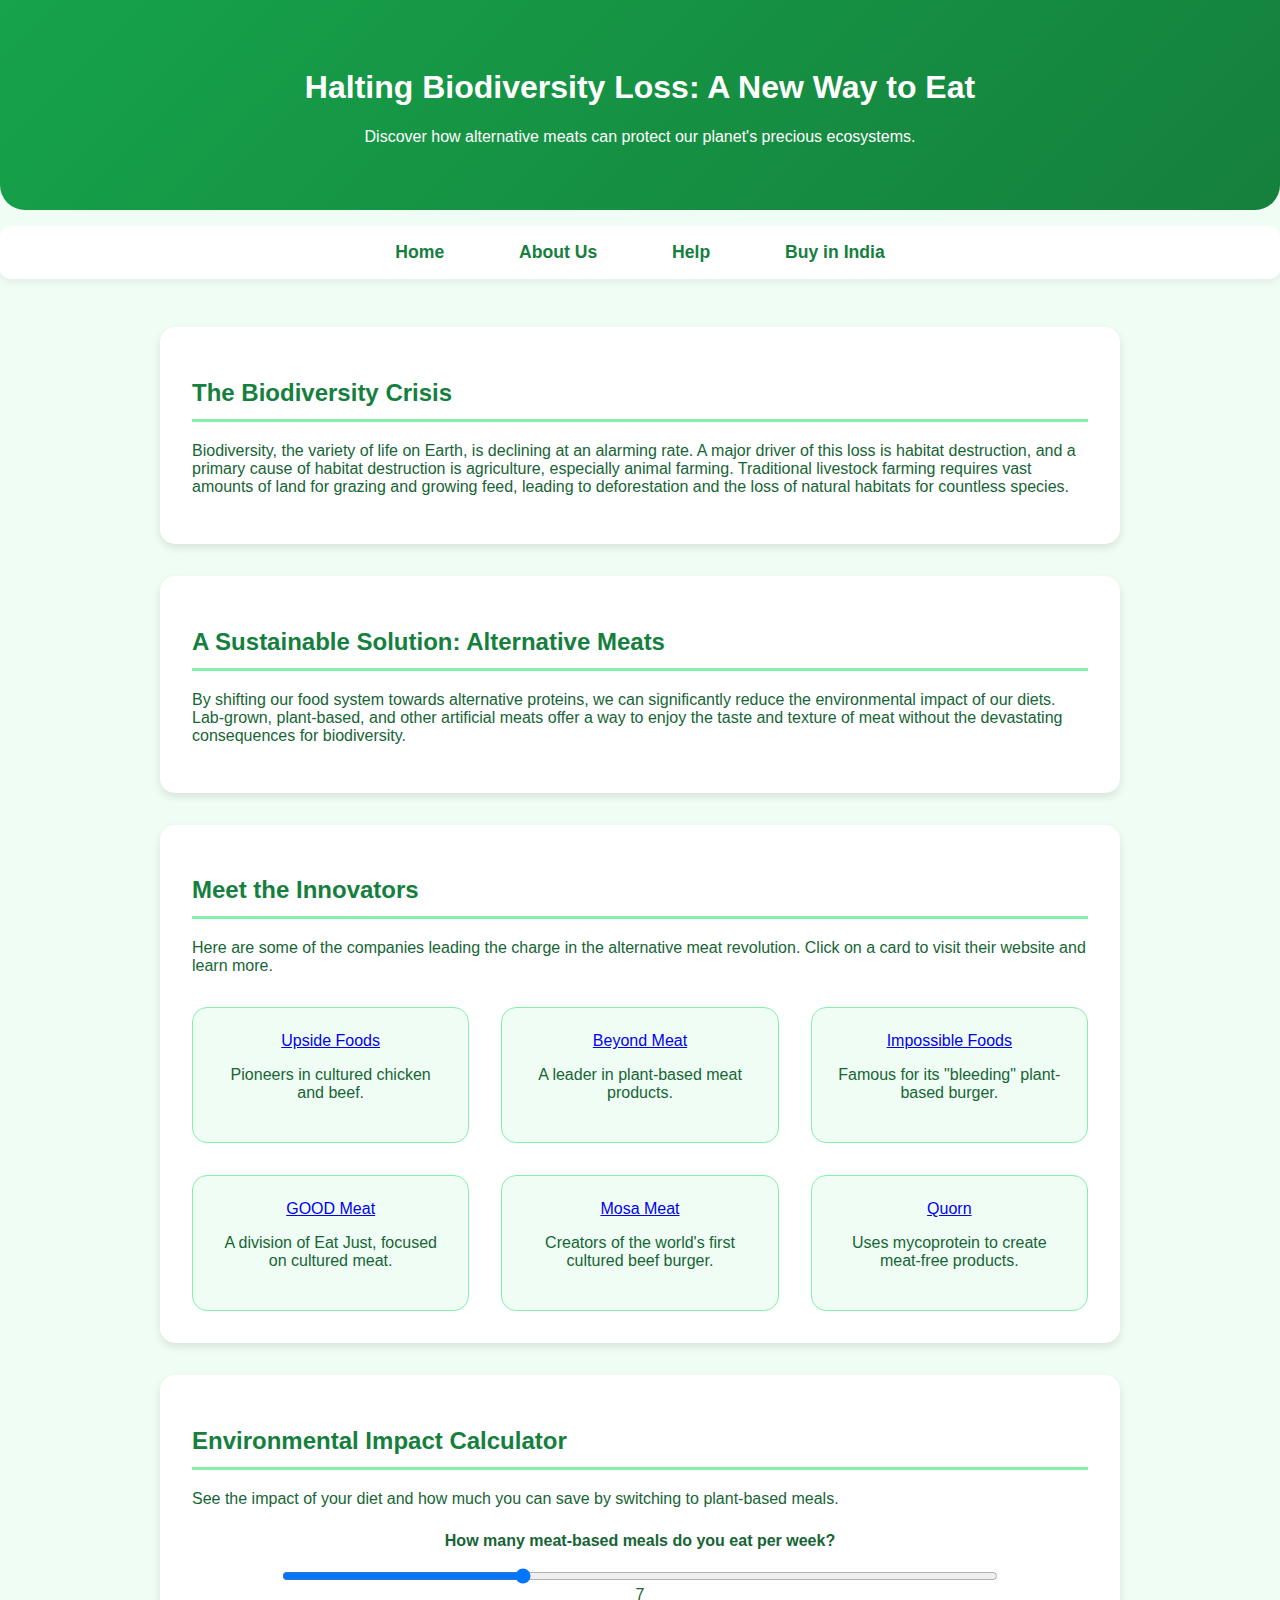
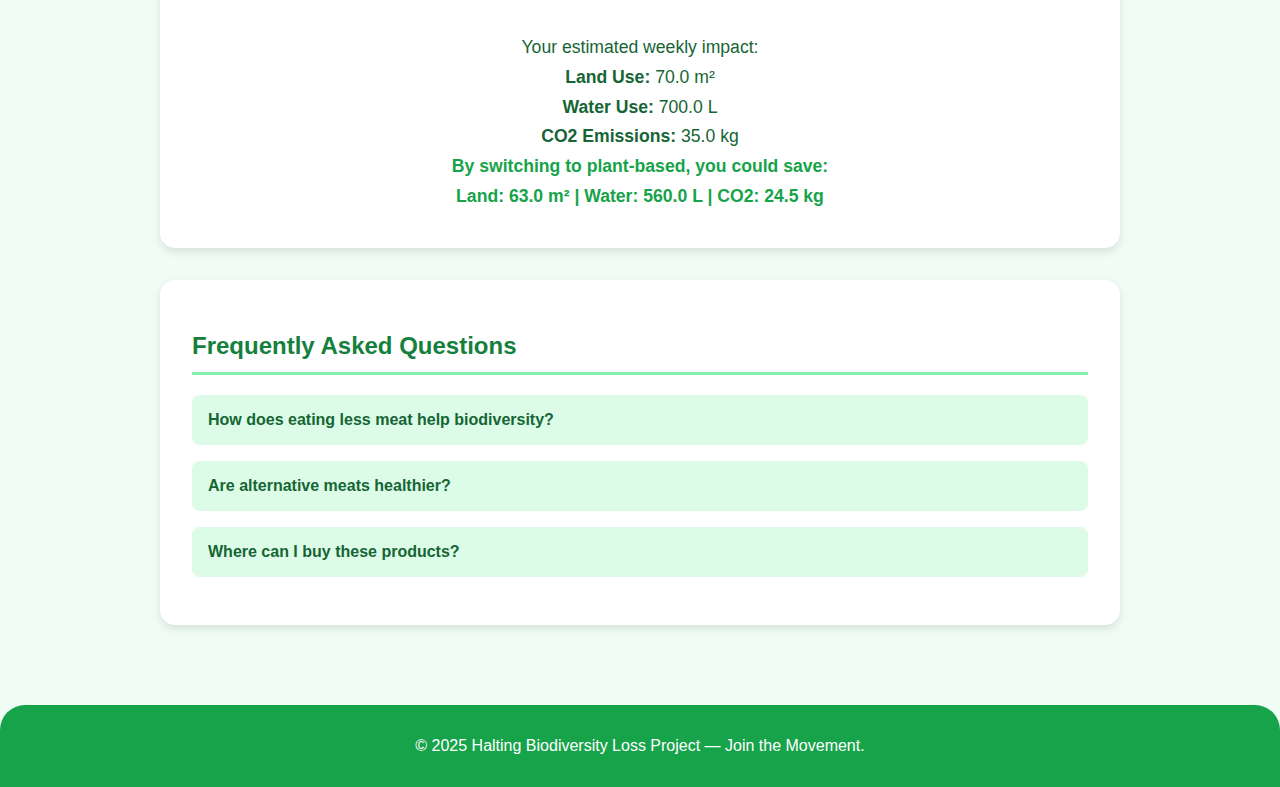
<file: ELP_WEBSITE_1.html>
<!DOCTYPE html>
<html lang="en">
<head>
  <meta charset="UTF-8">
  <title>Halting Biodiversity Loss with Alternative Meats</title>
  <style>
    body { font-family: 'Segoe UI', Tahoma, Geneva, Verdana, sans-serif; background: #f0fdf4; color: #166534; margin: 0; padding: 0; }
    header { background: linear-gradient(135deg, #16a34a, #15803d); color: #fff; text-align: center; padding: 3em 1em; border-radius: 0 0 25px 25px; }
    nav { background: #fff; text-align: center; padding: 1em; margin-top: 1em; border-radius: 10px; box-shadow: 0 4px 6px rgba(0,0,0,0.05); }
    nav a { color: #15803d; font-weight: bold; margin: 0 2em; text-decoration: none; font-size: 1.1em; }
    main { max-width: 960px; margin: auto; padding: 1em; }
    section { background: #fff; margin: 2em 0; padding: 2em; border-radius: 15px; box-shadow: 0 4px 8px rgba(0,0,0,0.1); }
    h2 { color: #15803d; border-bottom: 3px solid #86efac; padding-bottom: 0.5em; }
    .company-grid { display: grid; grid-template-columns: repeat(auto-fit, minmax(250px, 1fr)); gap: 2em; margin-top: 2em; }
    .company-card { background: #f0fdf4; border: 1px solid #86efac; border-radius: 15px; padding: 1.5em; text-align: center; transition: transform 0.3s, box-shadow 0.3s; display: flex; flex-direction: column; justify-content: space-between; }
    .company-card:hover { transform: translateY(-10px); box-shadow: 0 10px 15px rgba(0,0,0,0.15); }
    .company-card h3 { color: #166534; margin-top: 0; }
    .buy-button { display: inline-block; background: #16a34a; color: #fff; padding: 0.8em 1.5em; border-radius: 8px; text-decoration: none; font-weight: bold; margin-top: 1em; transition: background-color 0.3s; }
    .buy-button:hover { background: #15803d; }
    .calculator-container {
      display: flex;
      flex-direction: column;
      align-items: center;
      margin-top: 1.5em;
    }
    .calculator-container label {
      font-weight: bold;
      margin-bottom: 1em;
    }
    #meat-meals {
      width: 80%;
    }
    #impact-results {
      margin-top: 1.5em;
      text-align: center;
    }
    #impact-results p {
      margin: 0.5em 0;
      font-size: 1.1em;
    }
    #impact-results .savings {
      color: #16a34a;
      font-weight: bold;
    }
    .faq-item { margin-bottom: 1em; }
    .faq-question { font-weight: bold; cursor: pointer; background: #dcfce7; padding: 1em; border-radius: 8px; }
    .faq-answer { display: none; margin-top: 0.5em; padding: 1em; background: #f0fdf4; border-left: 4px solid #16a34a; }
    footer { background: #16a34a; color: #fff; padding: 2em; text-align: center; margin-top: 2em; border-radius: 25px 25px 0 0; }
  </style>
</head>
<body>
  <header>
    <h1>Halting Biodiversity Loss: A New Way to Eat</h1>
    <p>Discover how alternative meats can protect our planet's precious ecosystems.</p>
  </header>
  <nav>
    <a href="ELP_WEBSITE_1.html">Home</a>
    <a href="about.html">About Us</a>
    <a href="help.html">Help</a>
    <a href="buy_in_india.html">Buy in India</a>
  </nav>
  <main>
    <section id="problem">
      <h2>The Biodiversity Crisis</h2>
      <p>Biodiversity, the variety of life on Earth, is declining at an alarming rate. A major driver of this loss is habitat destruction, and a primary cause of habitat destruction is agriculture, especially animal farming. Traditional livestock farming requires vast amounts of land for grazing and growing feed, leading to deforestation and the loss of natural habitats for countless species.</p>
    </section>
    <section id="solution">
      <h2>A Sustainable Solution: Alternative Meats</h2>
      <p>By shifting our food system towards alternative proteins, we can significantly reduce the environmental impact of our diets. Lab-grown, plant-based, and other artificial meats offer a way to enjoy the taste and texture of meat without the devastating consequences for biodiversity.</p>
    </section>
    <section id="innovators">
      <h2>Meet the Innovators</h2>
      <p>Here are some of the companies leading the charge in the alternative meat revolution. Click on a card to visit their website and learn more.</p>
      <div class="company-grid">
        <div class="company-card">
          <a href="https://www.upsidefoods.com/" target="_blank">Upside Foods</a>
          <p>Pioneers in cultured chicken and beef.</p>
        </div>
        <div class="company-card">
          <a href="https://www.beyondmeat.com/" target="_blank">Beyond Meat</a>
          <p>A leader in plant-based meat products.</p>
        </div>
        <div class="company-card">
          <a href="https://impossiblefoods.com/" target="_blank">Impossible Foods</a>
          <p>Famous for its "bleeding" plant-based burger.</p>
        </div>
        <div class="company-card">
          <a href="https://www.goodmeat.co/" target="_blank">GOOD Meat</a>
          <p>A division of Eat Just, focused on cultured meat.</p>
        </div>
        <div class="company-card">
          <a href="https://www.mosameat.com/" target="_blank">Mosa Meat</a>
          <p>Creators of the world's first cultured beef burger.</p>
        </div>
        <div class="company-card">
          <a href="https://www.quorn.us/" target="_blank">Quorn</a>
          <p>Uses mycoprotein to create meat-free products.</p>
        </div>
      </div>
    </section>
    <section id="calculator">
      <h2>Environmental Impact Calculator</h2>
      <p>See the impact of your diet and how much you can save by switching to plant-based meals.</p>
      <div class="calculator-container">
        <label for="meat-meals">How many meat-based meals do you eat per week?</label>
        <input type="range" id="meat-meals" name="meat-meals" min="0" max="21" value="7">
        <span id="meat-meals-value">7</span>
        <div id="impact-results"></div>
      </div>
    </section>
    <section id="faq">
      <h2>Frequently Asked Questions</h2>
      <div class="faq-item">
        <p class="faq-question">How does eating less meat help biodiversity?</p>
        <p class="faq-answer">By reducing the demand for traditional livestock, we can decrease the need to clear land for farming, preserving natural habitats for wildlife.</p>
      </div>
      <div class="faq-item">
        <p class="faq-question">Are alternative meats healthier?</p>
        <p class="faq-answer">Many alternative meats are lower in saturated fat and cholesterol than conventional meat. They are also produced without the need for antibiotics or hormones.</p>
      </div>
      <div class="faq-item">
        <p class="faq-question">Where can I buy these products?</p>
        <p class="faq-answer">Plant-based meats are widely available in most supermarkets. Cultured meat is still new but is becoming available in select restaurants and retailers. Check the company websites for details.</p>
      </div>
    </section>
  </main>
  <footer>
    &copy; 2025 Halting Biodiversity Loss Project — Join the Movement.
  </footer>
  <script>
    document.querySelectorAll('.faq-question').forEach(item => {
      item.addEventListener('click', () => {
        const answer = item.nextElementSibling;
        if (answer.style.display === "block") {
          answer.style.display = "none";
        } else {
          answer.style.display = "block";
        }
      });
    });

    const meatMealsSlider = document.getElementById('meat-meals');
    const meatMealsValue = document.getElementById('meat-meals-value');
    const impactResults = document.getElementById('impact-results');

    const calculateImpact = (meals) => {
      const landUse = (meals * 10).toFixed(1); // in square meters
      const waterUse = (meals * 100).toFixed(1); // in liters
      const co2Emissions = (meals * 5).toFixed(1); // in kg

      const savings = {
        land: (landUse * 0.9).toFixed(1),
        water: (waterUse * 0.8).toFixed(1),
        co2: (co2Emissions * 0.7).toFixed(1)
      };

      impactResults.innerHTML = `
        <p>Your estimated weekly impact:</p>
        <p><strong>Land Use:</strong> ${landUse} m²</p>
        <p><strong>Water Use:</strong> ${waterUse} L</p>
        <p><strong>CO2 Emissions:</strong> ${co2Emissions} kg</p>
        <p class="savings">By switching to plant-based, you could save:</p>
        <p class="savings"><strong>Land:</strong> ${savings.land} m² | <strong>Water:</strong> ${savings.water} L | <strong>CO2:</strong> ${savings.co2} kg</p>
      `;
    };

    calculateImpact(meatMealsSlider.value);

    meatMealsSlider.addEventListener('input', (event) => {
      const meals = event.target.value;
      meatMealsValue.textContent = meals;
      calculateImpact(meals);
    });
  </script>
</body>
</html>
</file>
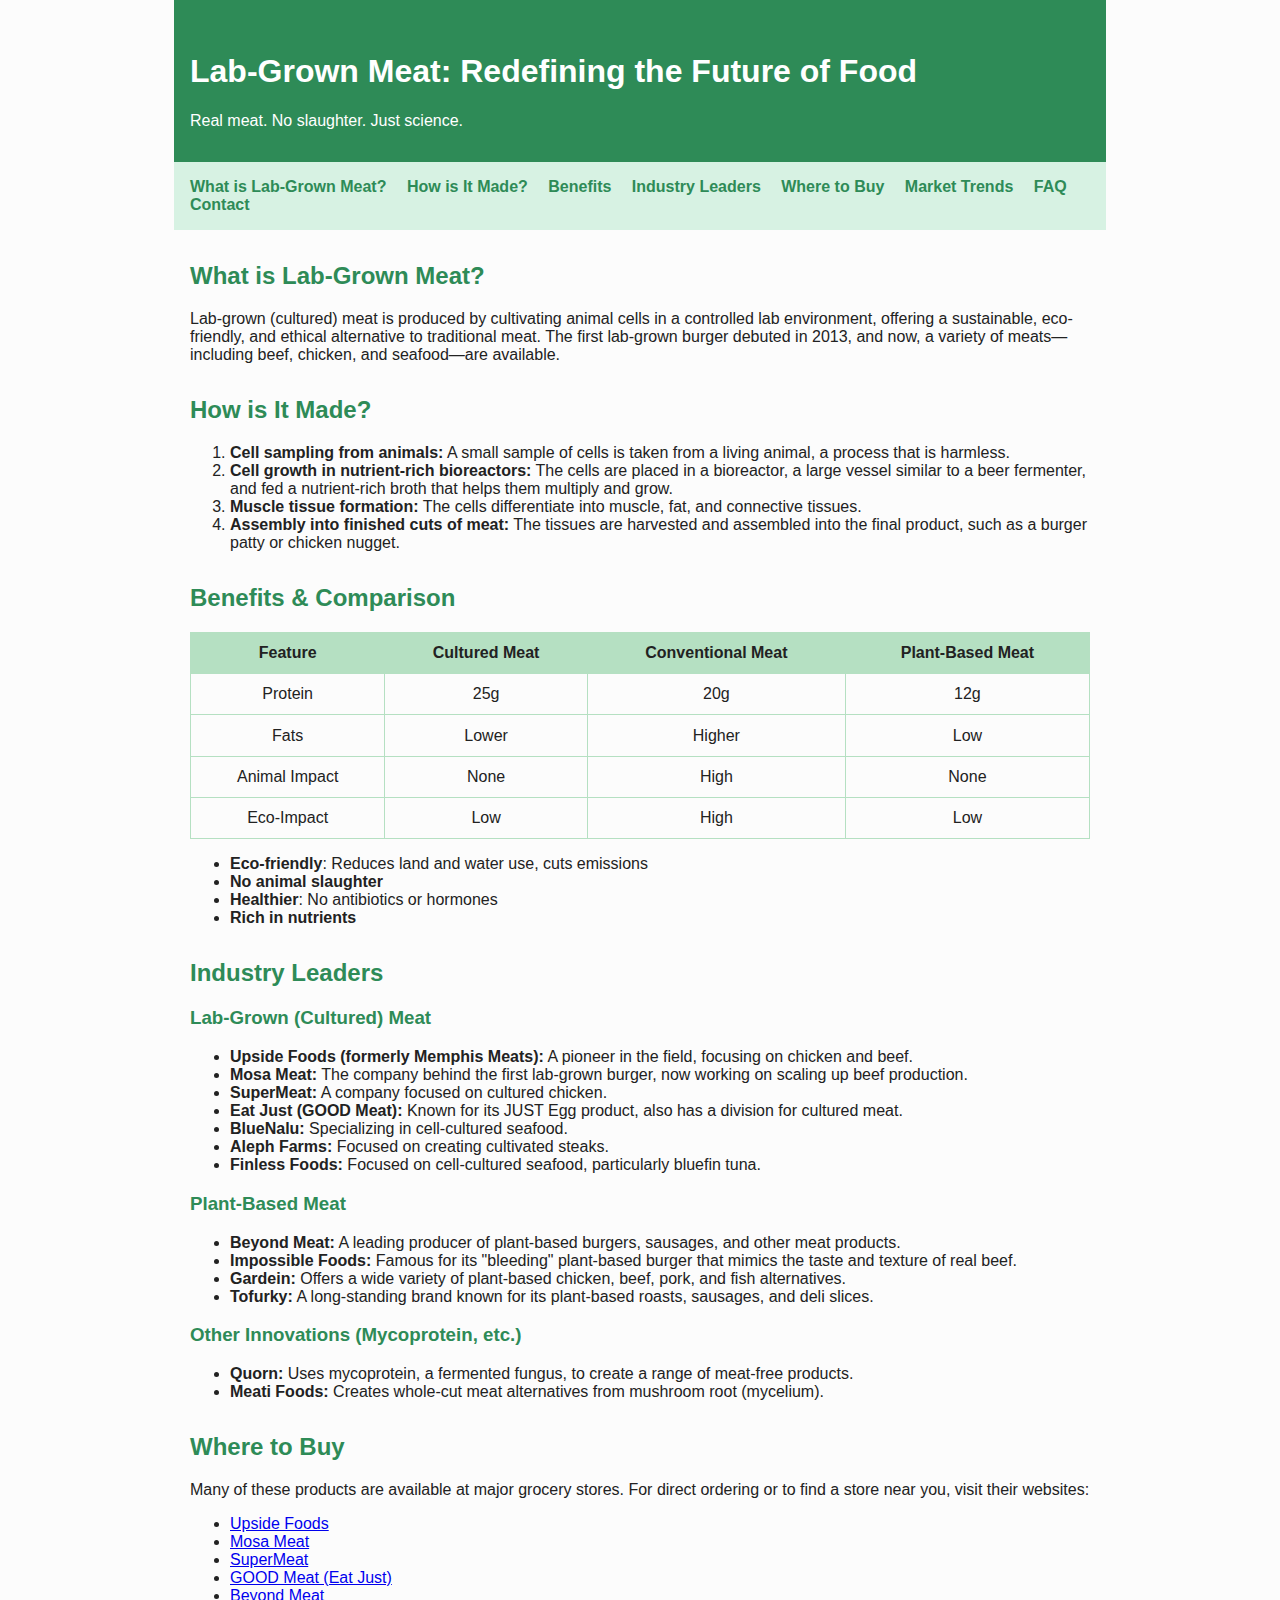
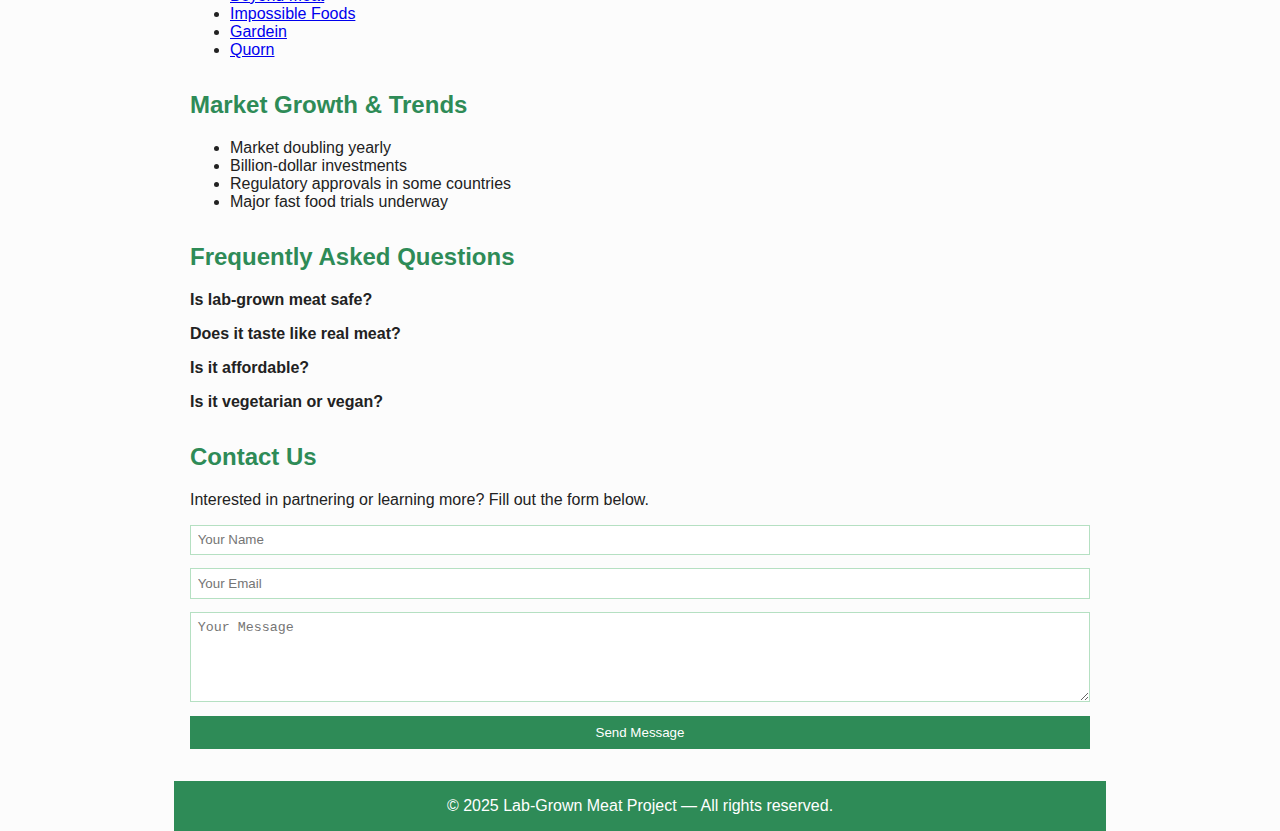
<file: new_file.html>
<!DOCTYPE html>
<html lang="en">
<head>
  <meta charset="UTF-8">
  <title>Lab-Grown Meat: The Future of Food</title>
  <style>
    body { font-family: Arial, sans-serif; background: #fcfcfc; color: #222; margin: 0; padding: 0; }
    header, nav, main, footer { max-width: 900px; margin: auto; }
    header { background: #2e8b57; color: #fff; padding: 2em 1em 1em 1em; }
    nav { background: #d7f2e3; padding: 1em; }
    nav a { color: #2e8b57; font-weight: bold; margin-right: 1em; text-decoration: none; }
    section { margin: 2em 0; }
    h2, h3 { color: #2e8b57; }
    table { width: 100%; border-collapse: collapse; margin-top: 1em; }
    th, td { border: 1px solid #b5e0c2; padding: 0.7em; text-align: center; }
    th { background: #b5e0c2; }
    .faq-item { margin-bottom: 1em; }
    .faq-question { font-weight: bold; cursor: pointer; }
    .faq-answer { display: none; margin-top: 0.5em; }
    form { display: flex; flex-direction: column; }
    input, textarea { margin-bottom: 1em; padding: 0.5em; border: 1px solid #b5e0c2; }
    button { background: #2e8b57; color: #fff; padding: 0.7em; border: none; cursor: pointer; }
    footer { background: #2e8b57; color: #fff; padding: 1em; text-align: center; margin-top: 2em; }
  </style>
</head>
<body>
  <header>
    <h1>Lab-Grown Meat: Redefining the Future of Food</h1>
    <p>Real meat. No slaughter. Just science.</p>
  </header>
  <nav>
    <a href="#what">What is Lab-Grown Meat?</a>
    <a href="#how">How is It Made?</a>
    <a href="#benefits">Benefits</a>
    <a href="#industry">Industry Leaders</a>
    <a href="#where-to-buy">Where to Buy</a>
    <a href="#market">Market Trends</a>
    <a href="#faq">FAQ</a>
    <a href="#contact">Contact</a>
  </nav>
  <main>
    <section id="what">
      <h2>What is Lab-Grown Meat?</h2>
      <p>
        Lab-grown (cultured) meat is produced by cultivating animal cells in a controlled lab environment, 
        offering a sustainable, eco-friendly, and ethical alternative to traditional meat.
        The first lab-grown burger debuted in 2013, and now, a variety of meats—including beef, chicken, and seafood—are available.
      </p>
    </section>
    <section id="how">
      <h2>How is It Made?</h2>
      <ol>
        <li><b>Cell sampling from animals:</b> A small sample of cells is taken from a living animal, a process that is harmless.</li>
        <li><b>Cell growth in nutrient-rich bioreactors:</b> The cells are placed in a bioreactor, a large vessel similar to a beer fermenter, and fed a nutrient-rich broth that helps them multiply and grow.</li>
        <li><b>Muscle tissue formation:</b> The cells differentiate into muscle, fat, and connective tissues.</li>
        <li><b>Assembly into finished cuts of meat:</b> The tissues are harvested and assembled into the final product, such as a burger patty or chicken nugget.</li>
      </ol>
    </section>
    <section id="benefits">
      <h2>Benefits & Comparison</h2>
      <table>
        <tr>
          <th>Feature</th>
          <th>Cultured Meat</th>
          <th>Conventional Meat</th>
          <th>Plant-Based Meat</th>
        </tr>
        <tr>
          <td>Protein</td>
          <td>25g</td>
          <td>20g</td>
          <td>12g</td>
        </tr>
        <tr>
          <td>Fats</td>
          <td>Lower</td>
          <td>Higher</td>
          <td>Low</td>
        </tr>
        <tr>
          <td>Animal Impact</td>
          <td>None</td>
          <td>High</td>
          <td>None</td>
        </tr>
        <tr>
          <td>Eco-Impact</td>
          <td>Low</td>
          <td>High</td>
          <td>Low</td>
        </tr>
      </table>
      <ul>
        <li><b>Eco-friendly</b>: Reduces land and water use, cuts emissions</li>
        <li><b>No animal slaughter</b></li>
        <li><b>Healthier</b>: No antibiotics or hormones</li>
        <li><b>Rich in nutrients</b></li>
      </ul>
    </section>
    <section id="industry">
      <h2>Industry Leaders</h2>
      <h3>Lab-Grown (Cultured) Meat</h3>
      <ul>
        <li><b>Upside Foods (formerly Memphis Meats):</b> A pioneer in the field, focusing on chicken and beef.</li>
        <li><b>Mosa Meat:</b> The company behind the first lab-grown burger, now working on scaling up beef production.</li>
        <li><b>SuperMeat:</b> A company focused on cultured chicken.</li>
        <li><b>Eat Just (GOOD Meat):</b> Known for its JUST Egg product, also has a division for cultured meat.</li>
        <li><b>BlueNalu:</b> Specializing in cell-cultured seafood.</li>
        <li><b>Aleph Farms:</b> Focused on creating cultivated steaks.</li>
        <li><b>Finless Foods:</b> Focused on cell-cultured seafood, particularly bluefin tuna.</li>
      </ul>
      <h3>Plant-Based Meat</h3>
      <ul>
        <li><b>Beyond Meat:</b> A leading producer of plant-based burgers, sausages, and other meat products.</li>
        <li><b>Impossible Foods:</b> Famous for its "bleeding" plant-based burger that mimics the taste and texture of real beef.</li>
        <li><b>Gardein:</b> Offers a wide variety of plant-based chicken, beef, pork, and fish alternatives.</li>
        <li><b>Tofurky:</b> A long-standing brand known for its plant-based roasts, sausages, and deli slices.</li>
      </ul>
      <h3>Other Innovations (Mycoprotein, etc.)</h3>
      <ul>
        <li><b>Quorn:</b> Uses mycoprotein, a fermented fungus, to create a range of meat-free products.</li>
        <li><b>Meati Foods:</b> Creates whole-cut meat alternatives from mushroom root (mycelium).</li>
      </ul>
    </section>
    <section id="where-to-buy">
      <h2>Where to Buy</h2>
      <p>Many of these products are available at major grocery stores. For direct ordering or to find a store near you, visit their websites:</p>
      <ul>
        <li><a href="https://www.upsidefoods.com/" target="_blank">Upside Foods</a></li>
        <li><a href="https://www.mosameat.com/" target="_blank">Mosa Meat</a></li>
        <li><a href="https://www.supermeat.com/" target="_blank">SuperMeat</a></li>
        <li><a href="https://www.goodmeat.co/" target="_blank">GOOD Meat (Eat Just)</a></li>
        <li><a href="https://www.beyondmeat.com/" target="_blank">Beyond Meat</a></li>
        <li><a href="https://impossiblefoods.com/" target="_blank">Impossible Foods</a></li>
        <li><a href="https://www.gardein.com/" target="_blank">Gardein</a></li>
        <li><a href="https://www.quorn.us/" target="_blank">Quorn</a></li>
      </ul>
    </section>
    <section id="market">
      <h2>Market Growth & Trends</h2>
      <ul>
        <li>Market doubling yearly</li>
        <li>Billion-dollar investments</li>
        <li>Regulatory approvals in some countries</li>
        <li>Major fast food trials underway</li>
      </ul>
    </section>
    <section id="faq">
      <h2>Frequently Asked Questions</h2>
      <div class="faq-item">
        <p class="faq-question">Is lab-grown meat safe?</p>
        <p class="faq-answer">Yes, it meets regulatory safety standards. It's produced in a sterile environment, which reduces the risk of contamination.</p>
      </div>
      <div class="faq-item">
        <p class="faq-question">Does it taste like real meat?</p>
        <p class="faq-answer">Yes, because it is real animal tissue, grown in a new way. The taste and texture are very similar to conventional meat.</p>
      </div>
      <div class="faq-item">
        <p class="faq-question">Is it affordable?</p>
        <p class="faq-answer">Prices are falling as technology improves. While it's still more expensive than conventional meat, it's expected to reach price parity in the coming years.</p>
      </div>
      <div class="faq-item">
        <p class="faq-question">Is it vegetarian or vegan?</p>
        <p class="faq-answer">This is a topic of debate. Since it's made from animal cells, it's not technically vegetarian or vegan. However, it doesn't involve animal slaughter, which appeals to many people who avoid meat for ethical reasons.</p>
      </div>
    </section>
    <section id="contact">
      <h2>Contact Us</h2>
      <p>Interested in partnering or learning more? Fill out the form below.</p>
      <form>
        <input type="text" name="name" placeholder="Your Name" required>
        <input type="email" name="email" placeholder="Your Email" required>
        <textarea name="message" placeholder="Your Message" rows="5" required></textarea>
        <button type="submit">Send Message</button>
      </form>
    </section>
  </main>
  <footer>
    &copy; 2025 Lab-Grown Meat Project — All rights reserved.
  </footer>
  <script>
    document.querySelectorAll('.faq-question').forEach(item => {
      item.addEventListener('click', event => {
        const answer = item.nextElementSibling;
        if (answer.style.display === "block") {
          answer.style.display = "none";
        } else {
          answer.style.display = "block";
        }
      });
    });
  </script>
</body>
</html>
</file>
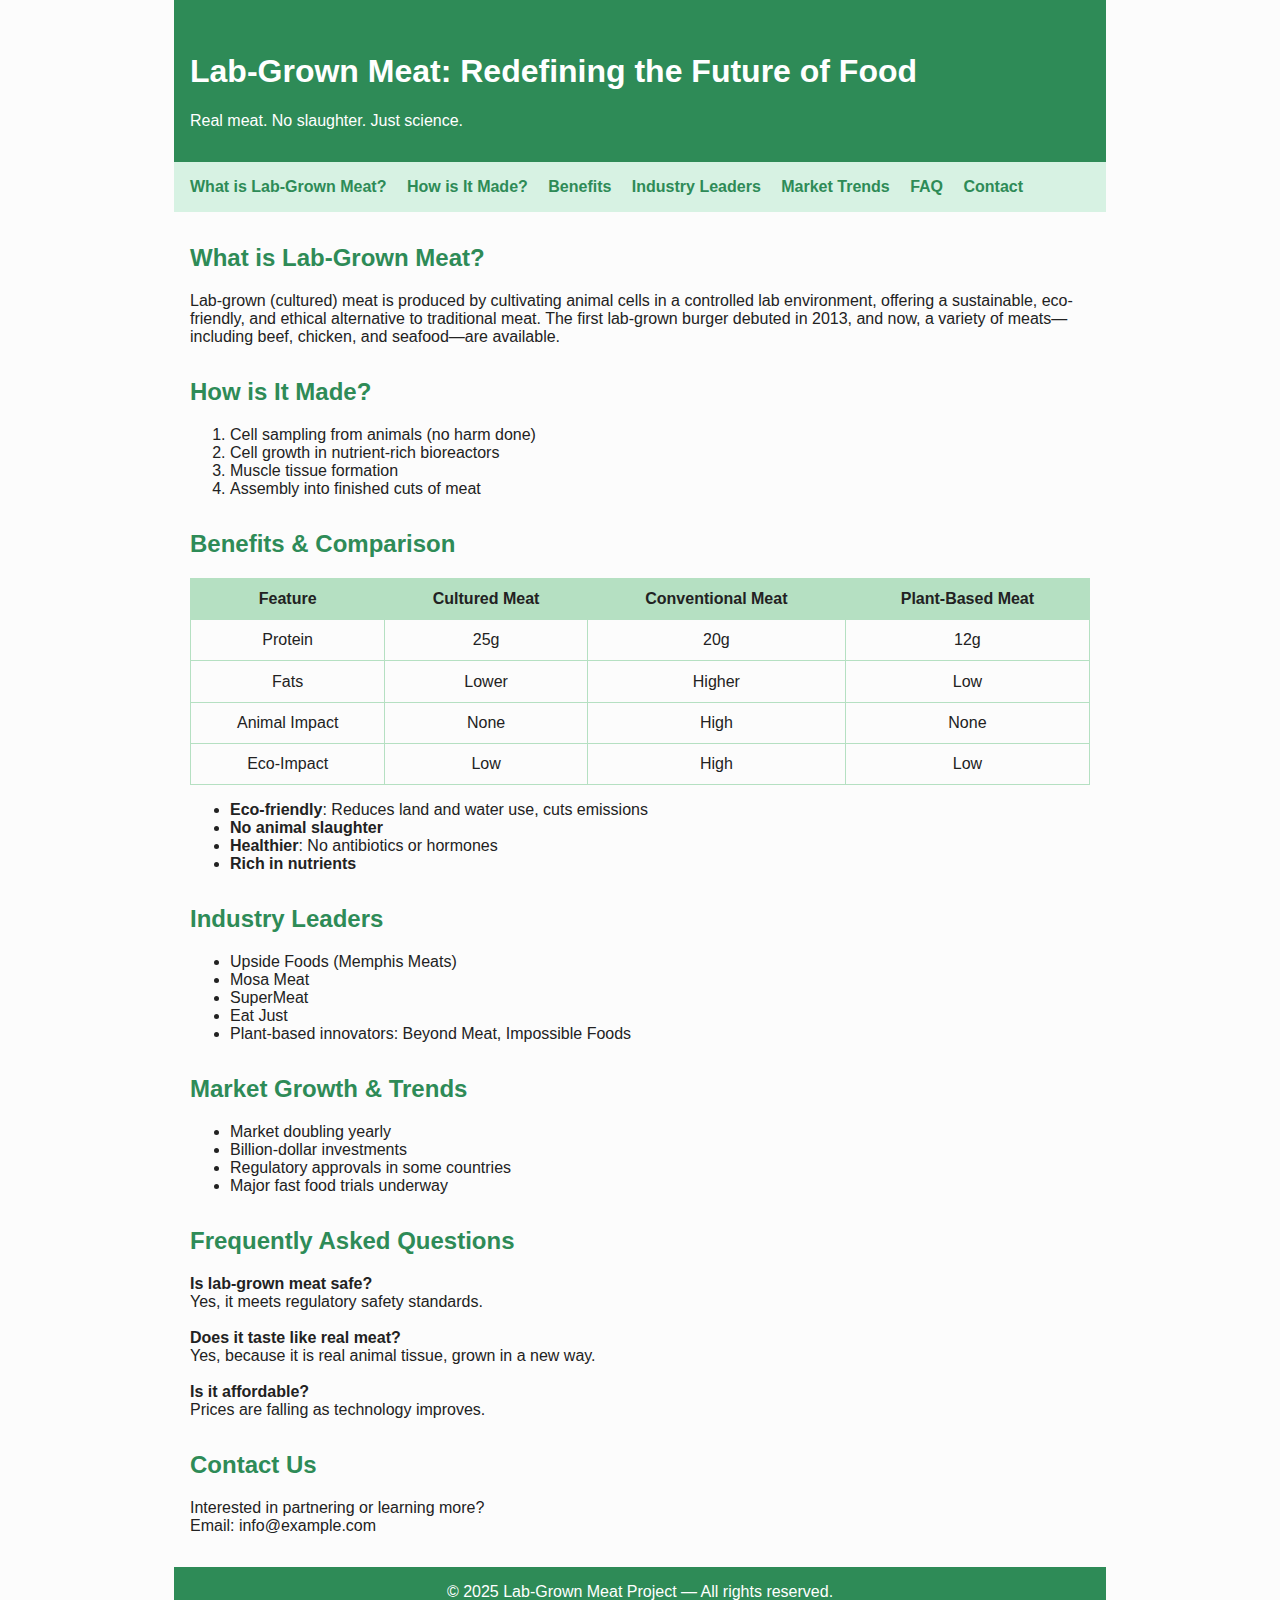
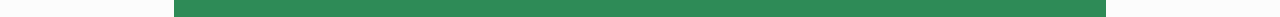
<file: starter_web.html>
<!DOCTYPE html>
<html lang="en">
<head>
  <meta charset="UTF-8">
  <title>Lab-Grown Meat: The Future of Food</title>
  <style>
    body { font-family: Arial, sans-serif; background: #fcfcfc; color: #222; margin: 0; padding: 0; }
    header, nav, main, footer { max-width: 900px; margin: auto; }
    header { background: #2e8b57; color: #fff; padding: 2em 1em 1em 1em; }
    nav { background: #d7f2e3; padding: 1em; }
    nav a { color: #2e8b57; font-weight: bold; margin-right: 1em; text-decoration: none; }
    section { margin: 2em 0; }
    h2 { color: #2e8b57; }
    table { width: 100%; border-collapse: collapse; margin-top: 1em; }
    th, td { border: 1px solid #b5e0c2; padding: 0.7em; text-align: center; }
    th { background: #b5e0c2; }
    footer { background: #2e8b57; color: #fff; padding: 1em; text-align: center; margin-top: 2em; }
  </style>
</head>
<body>
  <header>
    <h1>Lab-Grown Meat: Redefining the Future of Food</h1>
    <p>Real meat. No slaughter. Just science.</p>
  </header>
  <nav>
    <a href="#what">What is Lab-Grown Meat?</a>
    <a href="#how">How is It Made?</a>
    <a href="#benefits">Benefits</a>
    <a href="#industry">Industry Leaders</a>
    <a href="#market">Market Trends</a>
    <a href="#faq">FAQ</a>
    <a href="#contact">Contact</a>
  </nav>
  <main>
    <section id="what">
      <h2>What is Lab-Grown Meat?</h2>
      <p>
        Lab-grown (cultured) meat is produced by cultivating animal cells in a controlled lab environment, 
        offering a sustainable, eco-friendly, and ethical alternative to traditional meat.
        The first lab-grown burger debuted in 2013, and now, a variety of meats—including beef, chicken, and seafood—are available.
      </p>
    </section>
    <section id="how">
      <h2>How is It Made?</h2>
      <ol>
        <li>Cell sampling from animals (no harm done)</li>
        <li>Cell growth in nutrient-rich bioreactors</li>
        <li>Muscle tissue formation</li>
        <li>Assembly into finished cuts of meat</li>
      </ol>
    </section>
    <section id="benefits">
      <h2>Benefits & Comparison</h2>
      <table>
        <tr>
          <th>Feature</th>
          <th>Cultured Meat</th>
          <th>Conventional Meat</th>
          <th>Plant-Based Meat</th>
        </tr>
        <tr>
          <td>Protein</td>
          <td>25g</td>
          <td>20g</td>
          <td>12g</td>
        </tr>
        <tr>
          <td>Fats</td>
          <td>Lower</td>
          <td>Higher</td>
          <td>Low</td>
        </tr>
        <tr>
          <td>Animal Impact</td>
          <td>None</td>
          <td>High</td>
          <td>None</td>
        </tr>
        <tr>
          <td>Eco-Impact</td>
          <td>Low</td>
          <td>High</td>
          <td>Low</td>
        </tr>
      </table>
      <ul>
        <li><b>Eco-friendly</b>: Reduces land and water use, cuts emissions</li>
        <li><b>No animal slaughter</b></li>
        <li><b>Healthier</b>: No antibiotics or hormones</li>
        <li><b>Rich in nutrients</b></li>
      </ul>
    </section>
    <section id="industry">
      <h2>Industry Leaders</h2>
      <ul>
        <li>Upside Foods (Memphis Meats)</li>
        <li>Mosa Meat</li>
        <li>SuperMeat</li>
        <li>Eat Just</li>
        <li>Plant-based innovators: Beyond Meat, Impossible Foods</li>
      </ul>
    </section>
    <section id="market">
      <h2>Market Growth & Trends</h2>
      <ul>
        <li>Market doubling yearly</li>
        <li>Billion-dollar investments</li>
        <li>Regulatory approvals in some countries</li>
        <li>Major fast food trials underway</li>
      </ul>
    </section>
    <section id="faq">
      <h2>Frequently Asked Questions</h2>
      <p>
        <b>Is lab-grown meat safe?</b> <br>
        Yes, it meets regulatory safety standards.<br><br>
        <b>Does it taste like real meat?</b> <br>
        Yes, because it is real animal tissue, grown in a new way.<br><br>
        <b>Is it affordable?</b> <br>
        Prices are falling as technology improves.
      </p>
    </section>
    <section id="contact">
      <h2>Contact Us</h2>
      <p>Interested in partnering or learning more? <br> Email: info@example.com</p>
    </section>
  </main>
  <footer>
    &copy; 2025 Lab-Grown Meat Project — All rights reserved.
  </footer>
</body>
</html>
</file>
